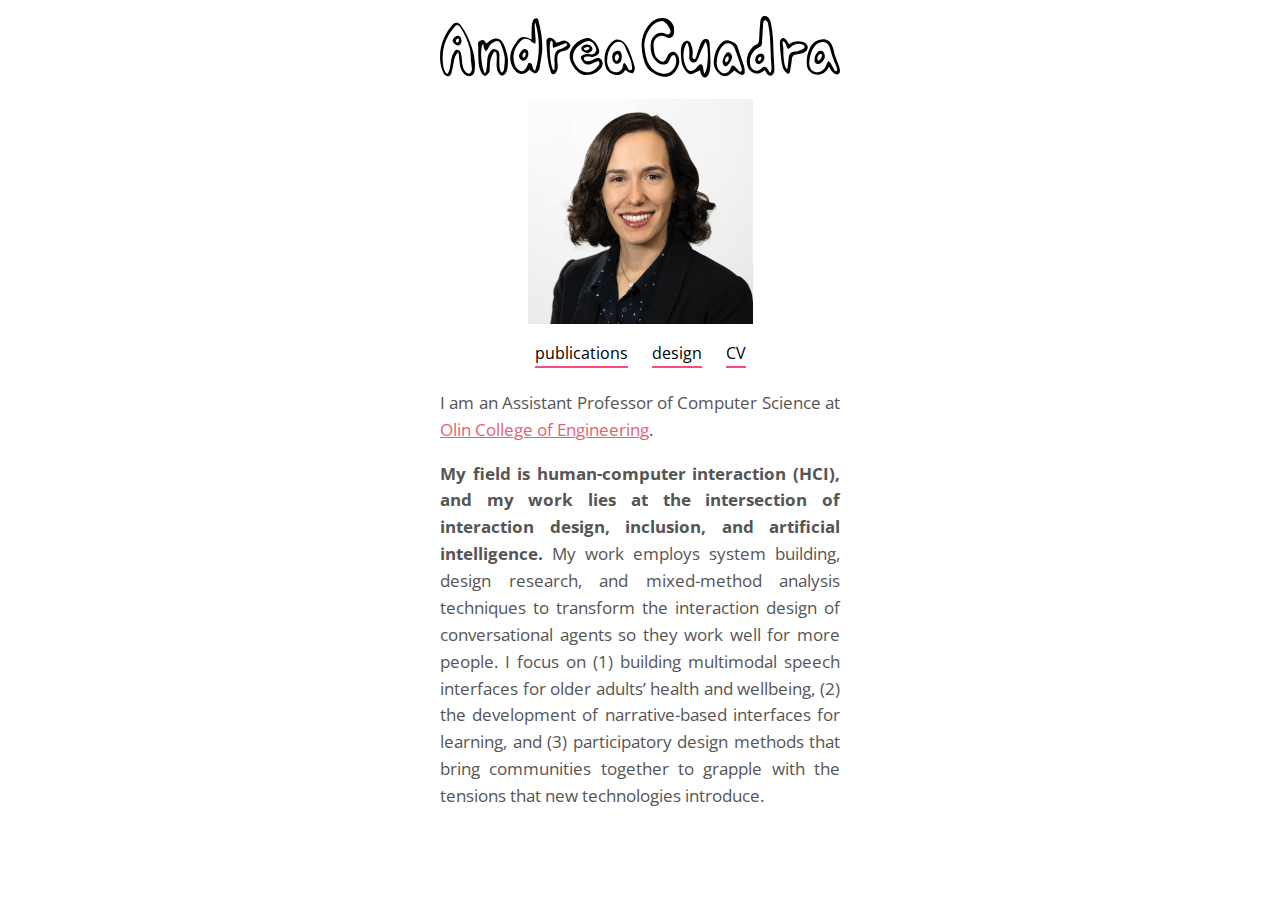
<file: index.html>
<!DOCTYPE HTML>
<html lang="en">
<head>
	<title>Andrea Cuadra</title>
	<meta http-equiv="X-UA-Compatible" content="IE=edge">
    <meta name="viewport" content="width=device-width, initial-scale=1">
	<meta charset="UTF-8">
	
	<link rel="icon" type="image/png" href="./images/favicon.png">

	<!-- Font -->
	<link rel="preconnect" href="https://fonts.gstatic.com">
	<link href="https://fonts.googleapis.com/css?family=Open+Sans:400,700%7CPoppins:400,500" rel="stylesheet">
		
	<!-- CSS -->
	<link href="css/styles.css" rel="stylesheet">
	<link href="css/responsive.css" rel="stylesheet">
	
	
</head>
<body>
	<main class="center-text">
				<div>
					<img class="drawn-header" src="images/andreastanford_text.svg">
				</div>

				<div style="margin-bottom: 1em">
					<img style="width:30%; max-width: 225px" src="images/headshot.jpg">
				</div>
				

				<ul class="social-btn">
					<!-- <li><a href="./projects.html">projects</a></li> -->
					<li><a href="./publications.html">publications</a></li>
					<li><a href="./files/AndreaCuadra_designprojects.pdf">design</a></li>
					<li><a href="./files/AndreaCuadra_CV.pdf">CV</a></li>
				</ul>

				<div class="main-text">
					<p>
						I am an Assistant Professor of Computer Science at <a href="https://www.olin.edu/">Olin College of Engineering</a>.
					</p>
					<p>
					 	<strong>My field is human-computer interaction (HCI), and my work lies at the intersection of interaction design, inclusion, and artificial intelligence.</strong> My work employs system building, design research, and mixed-method analysis techniques to transform the interaction design of conversational agents so they work well for more people. I focus on (1) building multimodal speech interfaces for older adults’ health and wellbeing, (2) the development of narrative-based interfaces for learning, and (3) participatory design methods that bring communities together to grapple with the tensions that new technologies introduce.

					</p>
				</div>
	</main>
</body>
</html>
</file>
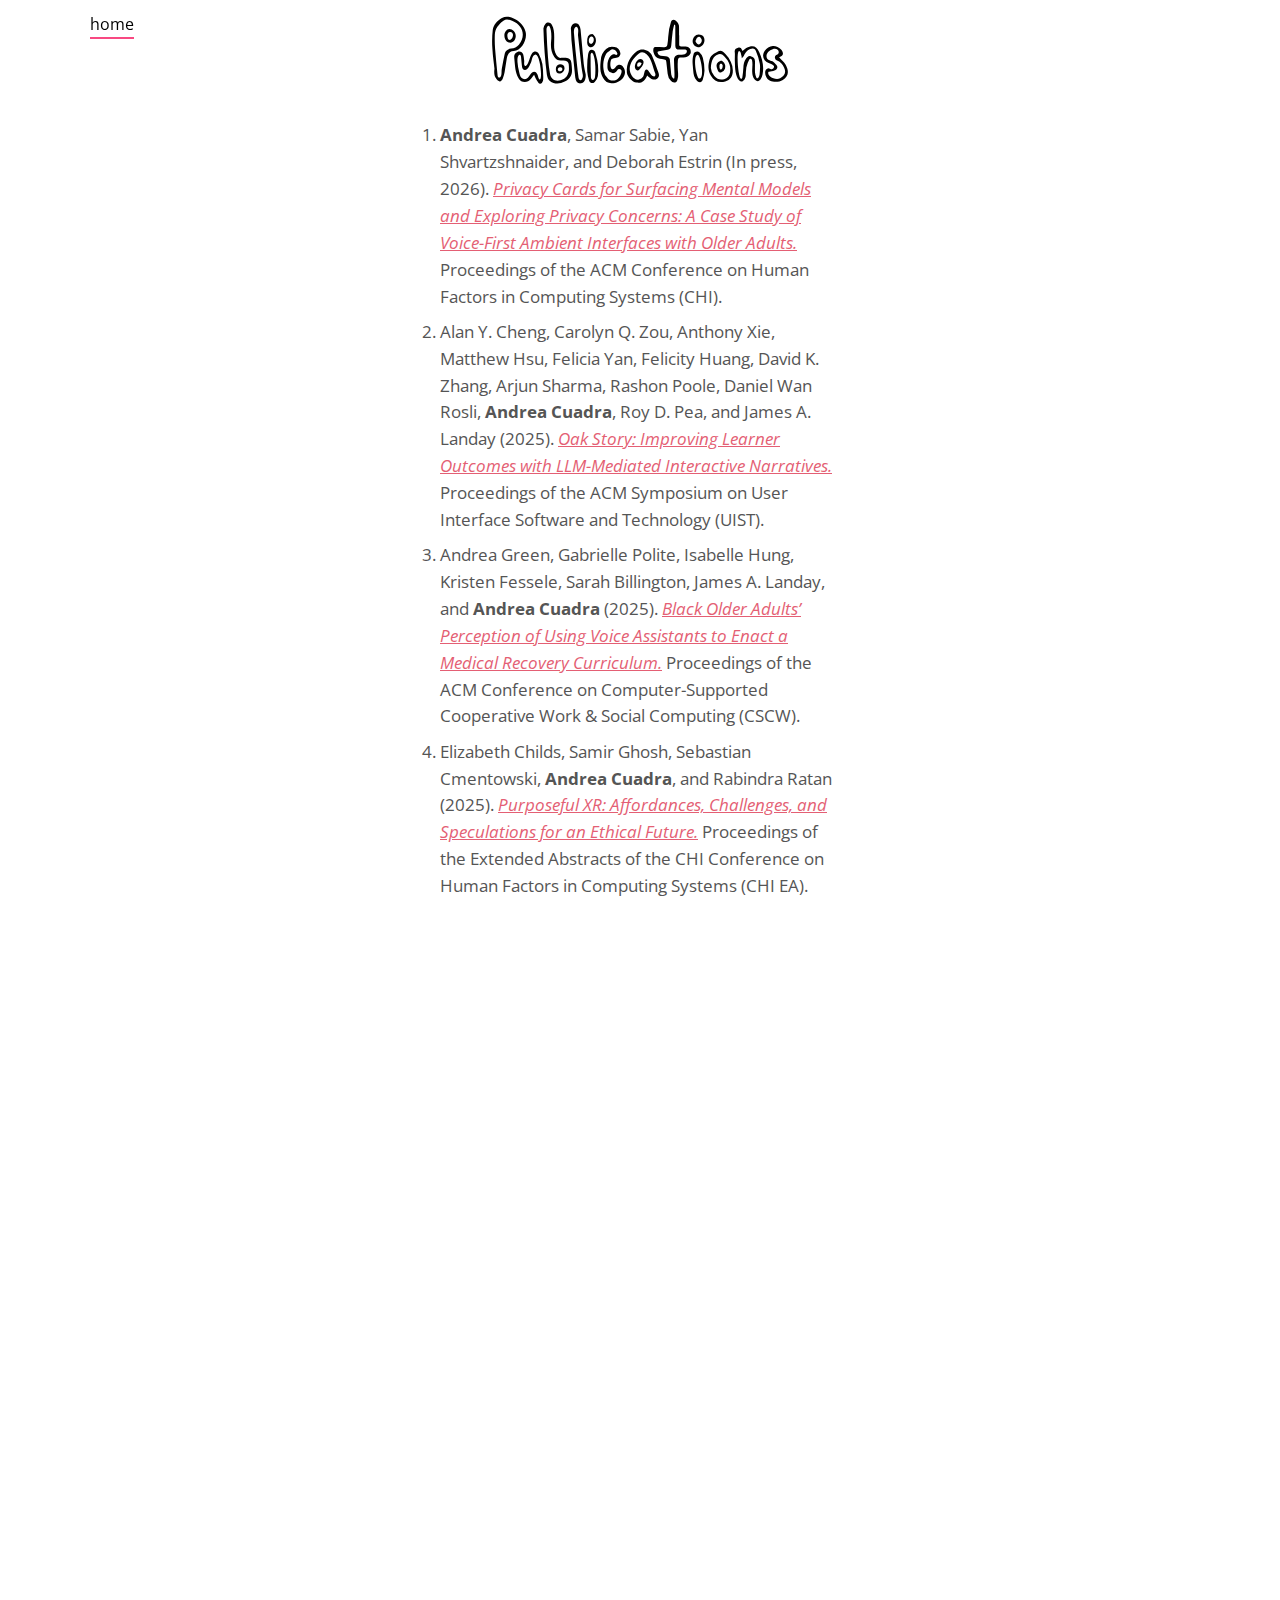
<file: publications.html>
<!DOCTYPE HTML>
<html lang="en">
<head>
	<title>Publications</title>
	<meta http-equiv="X-UA-Compatible" content="IE=edge">
	<meta name="viewport" content="width=device-width, initial-scale=1">
	<meta charset="UTF-8">

	<link rel="icon" type="image/png" href="./images/favicon.png">

	<!-- Font -->
	<link rel="preconnect" href="https://fonts.gstatic.com">
	<link href="https://fonts.googleapis.com/css?family=Open+Sans:400,700%7CPoppins:400,500" rel="stylesheet">
		
	<!-- CSS -->
	<link href="css/styles.css" rel="stylesheet">
	<link href="css/responsive.css" rel="stylesheet">
</head>

<body>
	<ul class="social-btn float-left fixed">
		<li><a href="./index.html">home</a></li>
	</ul>

	<main class="center-text">
		<div>
			<img class="drawn-header" src="images/publications_text.svg">
		</div>
		<div class="main-text">
			<ol class="left-align">

				<li><strong>Andrea Cuadra</strong>, Samar Sabie, Yan Shvartzshnaider, and Deborah Estrin (In press, 2026). 
				<a href="./files/Cuadra_CHI_2026.pdf"><em>Privacy Cards for Surfacing Mental Models and Exploring Privacy Concerns: A Case Study of Voice-First Ambient Interfaces with Older Adults.</em></a> 
				Proceedings of the ACM Conference on Human Factors in Computing Systems (CHI).</li>

				<li>Alan Y. Cheng, Carolyn Q. Zou, Anthony Xie, Matthew Hsu, Felicia Yan, Felicity Huang, David K. Zhang, Arjun Sharma, Rashon Poole, Daniel Wan Rosli, <strong>Andrea Cuadra</strong>, Roy D. Pea, and James A. Landay (2025). 
				<a href="./files/Cheng_UIST_2025.pdf"><em>Oak Story: Improving Learner Outcomes with LLM-Mediated Interactive Narratives.</em></a> 
				Proceedings of the ACM Symposium on User Interface Software and Technology (UIST).</li>

				<li>Andrea Green, Gabrielle Polite, Isabelle Hung, Kristen Fessele, Sarah Billington, James A. Landay, and <strong>Andrea Cuadra</strong> (2025). 
				<a href="./files/Green_CSCW_2025.pdf"><em>Black Older Adults’ Perception of Using Voice Assistants to Enact a Medical Recovery Curriculum.</em></a> 
				Proceedings of the ACM Conference on Computer-Supported Cooperative Work & Social Computing (CSCW).</li>

				<li>Elizabeth Childs, Samir Ghosh, Sebastian Cmentowski, <strong>Andrea Cuadra</strong>, and Rabindra Ratan (2025). 
				<a href="https://doi.org/10.1145/3706599.3706739"><em>Purposeful XR: Affordances, Challenges, and Speculations for an Ethical Future.</em></a> 
				Proceedings of the Extended Abstracts of the CHI Conference on Human Factors in Computing Systems (CHI EA).</li>

				<li>Carina Ly, Eleanor Peng, Katie Liu, Anthony Qin, Grace Howe, Alan Y. Cheng, and <strong>Andrea Cuadra</strong> (2025). 
				<a href="https://doi.org/10.1145/3706599.3719787"><em>Museum in the Classroom: Engaging Students with Augmented Reality Museum Artifacts and Generative AI.</em></a> 
				Proceedings of the Extended Abstracts of the CHI Conference on Human Factors in Computing Systems (CHI EA).</li>

				<li>Jianna So, Samantha Estrada, Matthew Jörke, Eva Bianchi, Maria Wang, Nava Haghighi, Kristen L. Fessele, James A. Landay, and <strong>Andrea Cuadra</strong> (2024). 
				<a href="./files/So_CSCW_2024.pdf"><em>“They Make Us Old Before We’re Old”: Designing Ethical Health Technology with and for Older Adults.</em></a> 
				Proceedings of the ACM Conference on Computer-Supported Cooperative Work & Social Computing (CSCW). 
				<strong>🏆 Best Paper Honorable Mention.</strong></li>

				<li><strong>Andrea Cuadra</strong>, Justine Breuch, Samantha Estrada, David Ihim, Isabelle Hung, Derek Askaryar, Marwan Hassanien, Kristen L. Fessele, and James A. Landay (2024). 
				<a href="./files/Digital_IMWUT_2024.pdf"><em>Digital Forms for All: A Holistic Multimodal Large Language Model Agent for Health Data Entry.</em></a> 
				Proceedings of the ACM on Interactive, Mobile, Wearable and Ubiquitous Technologies (IMWUT).</li>

				<li><strong>Andrea Cuadra</strong>, Maria Wang, Lynn Andrea Stein, Malte F. Jung, Nicola Dell, Deborah Estrin, and James A. Landay (2024). 
				<a href="./files/Illusion_CHI_2024.pdf"><em>The Illusion of Empathy? Notes on Displays of Emotion in Human-Computer Interaction.</em></a> 
				Proceedings of the ACM Conference on Human Factors in Computing Systems (CHI). <strong>🏆 Best Paper Honorable Mention.</strong></li>

				<li>Alan Y. Cheng, Meng Guo, Melissa Ran, Arpit Ranasaria, Arjun Sharma, Anthony Xie, Khuyen N. Le, Bala Vinaithirthan, Shihe (Tracy) Luan, David Thomas Henry Wright, <strong>Andrea Cuadra</strong>, Roy Pea, and James A. Landay (2024). 
				<a href="./files/Scientific_CHI_2024.pdf"><em>Scientific and Fantastical: Creating Immersive, Culturally Relevant Learning Experiences with Augmented Reality and Large Language Models.</em></a> 
				Proceedings of the ACM Conference on Human Factors in Computing Systems (CHI).</li>

				<li><strong>Andrea Cuadra</strong>, Jessica Bethune, Rony Krell, Alexa Lempel, Katrin Hänsel, Armin Shahrokni, Deborah Estrin, and Nicola Dell (2023). 
				<a href="./files/Designing_DIS_2023.pdf"><em>Designing Voice-First Ambient Interfaces to Support Aging in Place.</em></a> 
				Proceedings of the ACM Conference on Designing Interactive Systems (DIS).</li>

				<li>Nava Haghighi*, Matthew Jörke*, Yousif Mohsen, <strong>Andrea Cuadra</strong>, and James A. Landay (2023). 
				<a href="./files/Workshop_DIS_2023.pdf"><em>A Workshop-Based Method for Navigating Value Tensions in Collectively Speculated Worlds.</em></a> 
				Proceedings of the ACM Conference on Designing Interactive Systems (DIS).</li>

				<li>Alan Y. Cheng, Jacob Ritchie, Niki Agrawal, Elizabeth Childs, Cyan DeVeaux, Yubin Jee, Trevor Leon, Bethanie Maples, <strong>Andrea Cuadra</strong>, and James A. Landay (2023). 
				<a href="./files/Designing_CHI_2023.pdf"><em>Designing Immersive, Narrative-Based Interfaces to Guide Outdoor Learning.</em></a> 
				Proceedings of the ACM Conference on Human Factors in Computing Systems (CHI).</li>

				<li><strong>Andrea Cuadra</strong>, Amy L. Tin, Gordon Taylor Moffat, Koshy Alexander, Robert J. Downey, Beatriz Korc-Grodzicki, Andrew J. Vickers, and Armin Shahrokni (2023). 
				<a href="./files/Association_EJSO_2023.pdf"><em>The association between perioperative frailty and ability to complete a web-based geriatric assessment among older adults with cancer.</em></a> 
				European Journal of Surgical Oncology (EJSO).</li>

				<li><strong>Andrea Cuadra</strong>, Yen-Hao Chen, Kae-Jer Cho, Deborah Estrin, and Armin Shahrokni (2022). 
				<a href="./files/vRFA_JGO_2022.pdf"><em>Introducing the v-RFA, a Voice Assistant-based Geriatric Assessment.</em></a> 
				Journal of Geriatric Oncology (JGO).</li>

				<li><strong>Andrea Cuadra</strong>, Hyein Baek, Deborah Estrin, Malte F. Jung, and Nicola Dell (2022). 
				<a href="./files/Video_ICTD_2022.pdf"><em>On Inclusion: Video Analysis of Older Adult Interactions with a Multi-Modal Voice Assistant in a Public Setting.</em></a> 
				Proceedings of the ACM Conference on Information and Communication Technologies and Development (ICTD).</li>

				<li><strong>Andrea Cuadra</strong>, Amy L. Tin, and Armin Shahrokni (2022). 
				<a href="./files/Association_ASCO_2022.pdf"><em>The association between perioperative frailty and ability to complete a web-based geriatric assessment in older adults with cancer.</em></a> 
				Proceedings of the Annual Meeting of the American Society of Clinical Oncology (ASCO), Abstract.</li>

				<li><strong>Andrea Cuadra</strong>, David Goedicke, and J.D. Zamfirescu-Pereira (2021). 
				<a href="./files/Democratizing_CUI_2021.pdf"><em>Democratizing Design and Fabrication Using Speech: Exploring co-design with a voice assistant.</em></a> 
				Adjunct Proceedings of the ACM Conference on Conversational User Interfaces (CUI).</li>

				<li><strong>Andrea Cuadra</strong>, Shuran Li, Hansol Lee, Jason Cho, and Wendy Ju (2021). 
				<a href="./files/Self_Repair_CSCW_2021.pdf"><em>My Bad! Repairing Intelligent Voice Assistant Errors Improves Interaction.</em></a> 
				Proceedings of the ACM Conference on Computer-Supported Cooperative Work & Social Computing (CSCW). 
				<a href="https://www.youtube.com/watch?v=v5Q-YY8bHHU&t=55s">[talk]</a></li>

				<li><strong>Andrea Cuadra</strong>, Oluseye Bankole, and Michael Sobolev (2021, shortlisted for Best Paper). 
				<a href="./files/Planning_Habit_Persuasive_2021.pdf"><em>Planning Habit: Daily Planning Prompts with Alexa.</em></a> 
				Proceedings of the Springer International Conference on Persuasive Technology (PERSUASIVE).</li>

				<li>Jamy Li, <strong>Andrea Cuadra</strong>, Brian Mok, Byron Reeves, Jofish Kaye, and Wendy Ju (2019). 
				<a href="./files/Communicating_THRI_2019.pdf"><em>Communicating dominance in a nonanthropomorphic robot using locomotion.</em></a> 
				Transactions on Human-Robot Interaction (THRI).</li>

				<li>Natalie Friedman, <strong>Andrea Cuadra</strong>, Ruchi Patel, Shiri Azenkot, Joel Stein, and Wendy Ju (2019). 
				<a href="./files/Strategies_ASSETS_2019.pdf"><em>Voice Assistant Strategies and Opportunities for People with Tetraplegia.</em></a> 
				Adjunct Proceedings of the ACM Conference on Computers and Accessibility (ASSETS).</li>

			</ol>
		</div>
	</main>
</body>
</html>
</file>
<file: css/styles.css>
/* ---------------------------------
1. PRIMARY STYLES
--------------------------------- */

html{ font-size: 100%; height: 100%; width: 100%; overflow-x: hidden; margin: 0px;  padding: 0px; touch-action: manipulation; }


body{ font-size: 16px; font-family: 'Open Sans', sans-serif; width: 90%; height: 100%; margin: auto; font-weight: 400;
	-webkit-font-smoothing: antialiased; -moz-osx-font-smoothing: grayscale; word-wrap: break-word; overflow-x: hidden; }

h1, h2, h3{ font-family: 'Poppins', sans-serif; }

p, ol{ line-height: 1.6; font-size: 1.05em; font-weight: 400; color: #555; }

ul, ol { padding-inline-start: 0px; margin: 1em}

.social-btn a, button{ display: inline-block; text-decoration: none; color: inherit; transition: all .3s; line-height: 1; }

a:focus, a:active, a:hover,
button:focus, button:active, button:hover,
a b.light-color:hover{ text-decoration: none; color: #E45F74; }

a { color: #E45F74; }

b{ font-weight: 500; }

img{ width: 100%; }

ul li{ list-style: none; display: inline-block; }

ol li { margin-bottom: 0.5em; }

ol {
	margin-block-start: 1em;
    margin-block-end: 1em;
    margin-inline-start: 0em;
    margin-inline-end: 0em;
}

span{ display: inline-block; }

button{ outline: 0; border: 0; background: none; cursor: pointer; }

b.light-color{ color: #444; }

.icon{ font-size: 1.1em; display: inline-block; line-height: inherit; }

[class^="icon-"]:before, [class*=" icon-"]:before{ line-height: inherit; }

*, *::before, *::after {
    -webkit-box-sizing: inherit;
    box-sizing: inherit;
}

*, *::before, *::after {
    -webkit-box-sizing: inherit;
	box-sizing: inherit;} 


::-webkit-input-placeholder { font-size: .9em; letter-spacing: 1px; }

::-moz-placeholder { font-size: .9em; letter-spacing: 1px; }

:-ms-input-placeholder { font-size: .9em; letter-spacing: 1px; }

:-moz-placeholder { font-size: .9em; letter-spacing: 1px; }

.float-left { float: left; }

.fixed {position: fixed;}

.drawn-header { width: 80%; max-width: 400px; margin: 1em;}

.main-text { width: 50%; max-width: 400px; margin: auto; text-align: justify;}

.left-align { text-align: left; }

.center-text{ text-align: center; }

.notify-btn{ padding: 13px 35px; border-radius: 50px; border: 2px solid #F84982;
	color: #fff; background: #F84982; }

.notify-btn:hover{ background: none; color:#000;}

.social-btn > li > a{ margin: 0 10px; padding-bottom: 7px; position: relative; overflow: hidden; }

.social-btn > li > a:after{ content:''; position: absolute; bottom: 0; left: 0; right: 0; 
	transition: all .2s; height: 2px; background: #F84982; }
	
.social-btn > li > a:hover:after{ transform: translateX(100%); }
</file>
<file: css/responsive.css>
/* Screens Resolution : 767px
-------------------------------------------------------------------------- */
@media only screen and (max-width: 767px) {
	p, ol{ line-height: 1.4; }

	h1{ font-size: 2.8em; line-height: 1; }
	h2{ font-size: 2.2em; line-height: 1.1; }
	h3{ font-size: 1.8em; }
}

/* Screens Resolution : 479px
-------------------------------------------------------------------------- */
@media only screen and (max-width: 479px) {
	body{ font-size: 12px; }
	.main-text { width: 80%; text-align: left;}
	.social-btn.float-left.fixed { position: relative; }
}
</file>
